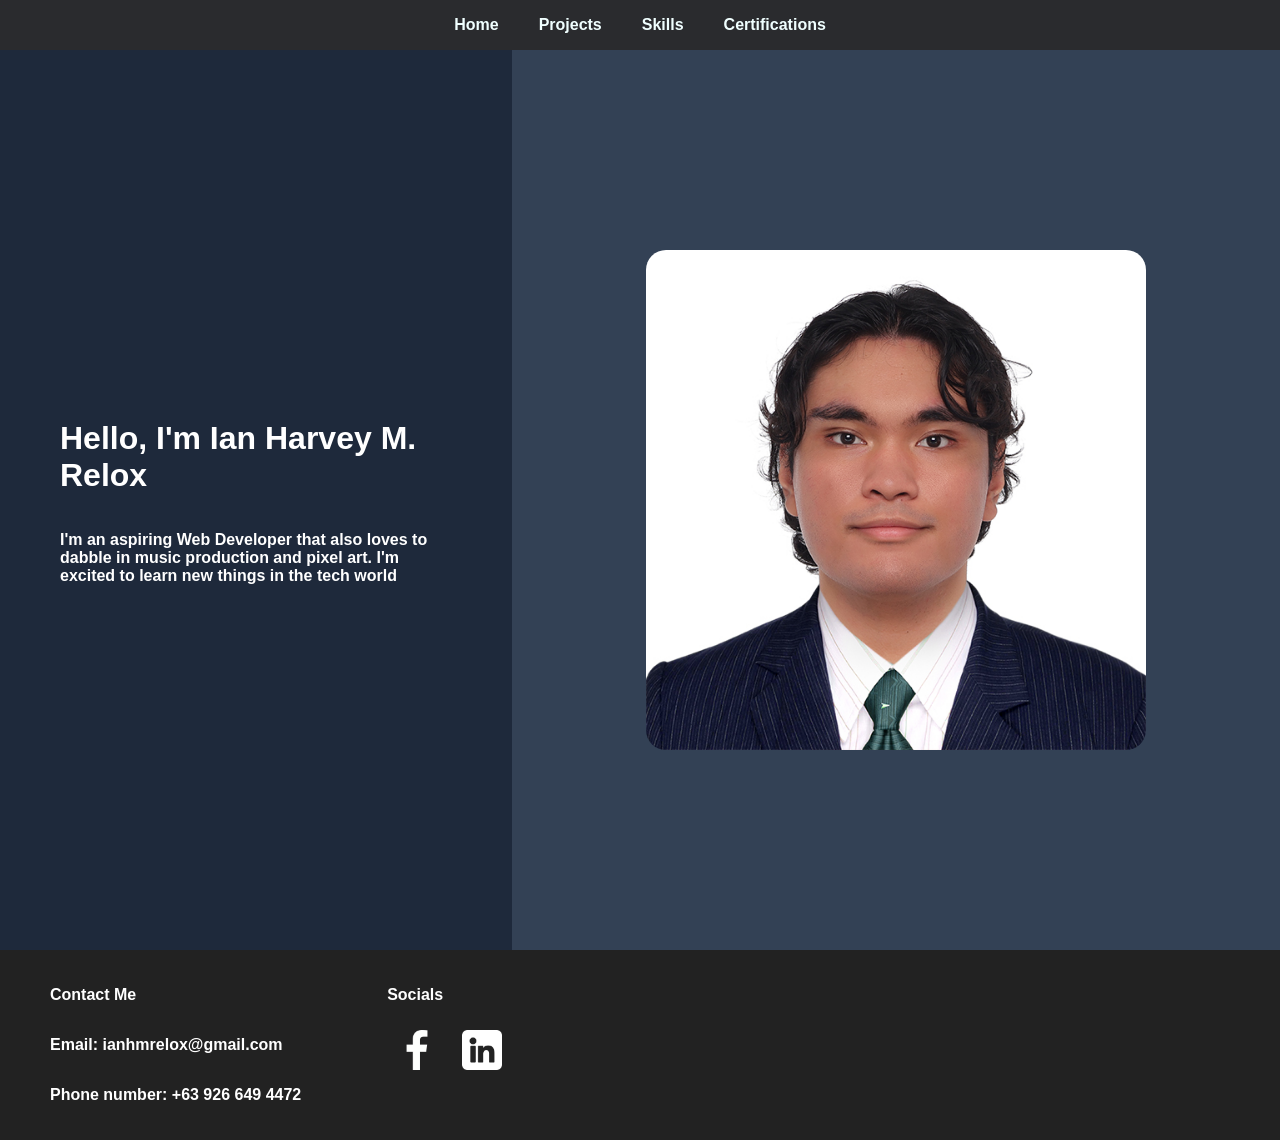
<file: index.html>
<!DOCTYPE html>
<html lang="en">
<head>
    <meta charset="UTF-8">
    <meta name="viewport" content="width=device-width, initial-scale=1.0">
    <link rel="stylesheet" href="assets/style.css">
    <title>Ian Relox Portfolio</title>
</head>
<body>
    
    <nav>
        <a href="index.html">Home</a>
        <a href="pages/projects/index.html">Projects</a>
        <a href="pages/eAndS/index.html">Skills</a>
        <a href="pages/certifications/index.html">Certifications</a>
    </nav>

    <main class="home-container">
        <div class="left-side">
            <h1>Hello, I'm Ian Harvey M. Relox</h1>
            <p>I'm an aspiring Web Developer that also loves to dabble in music production and pixel art. I'm excited to learn new things in the tech world</p>
        </div>

        <div class="right-side">
            <img src="assets/img/Ian.jpg">
        </div>
    </main>

    <footer>
        <div class="footer-container">
            <p>Contact Me</p>
            <p>Email: ianhmrelox@gmail.com</p>
            <p>Phone number: +63 926 649 4472</p>
        </div>
        <div class="footer-container">
            <p>Socials</p>
            <div>
            <a href=https://www.facebook.com/ianharvey.relox><img src="assets/img/facebook.png"></a>
            <a href=https://www.linkedin.com/in/ian-harvey-relox-42bb7a380/><img src="assets/img/linkedin.png"></a>
            </div>
        </div>
    </footer>

</body>
</html>
</file>
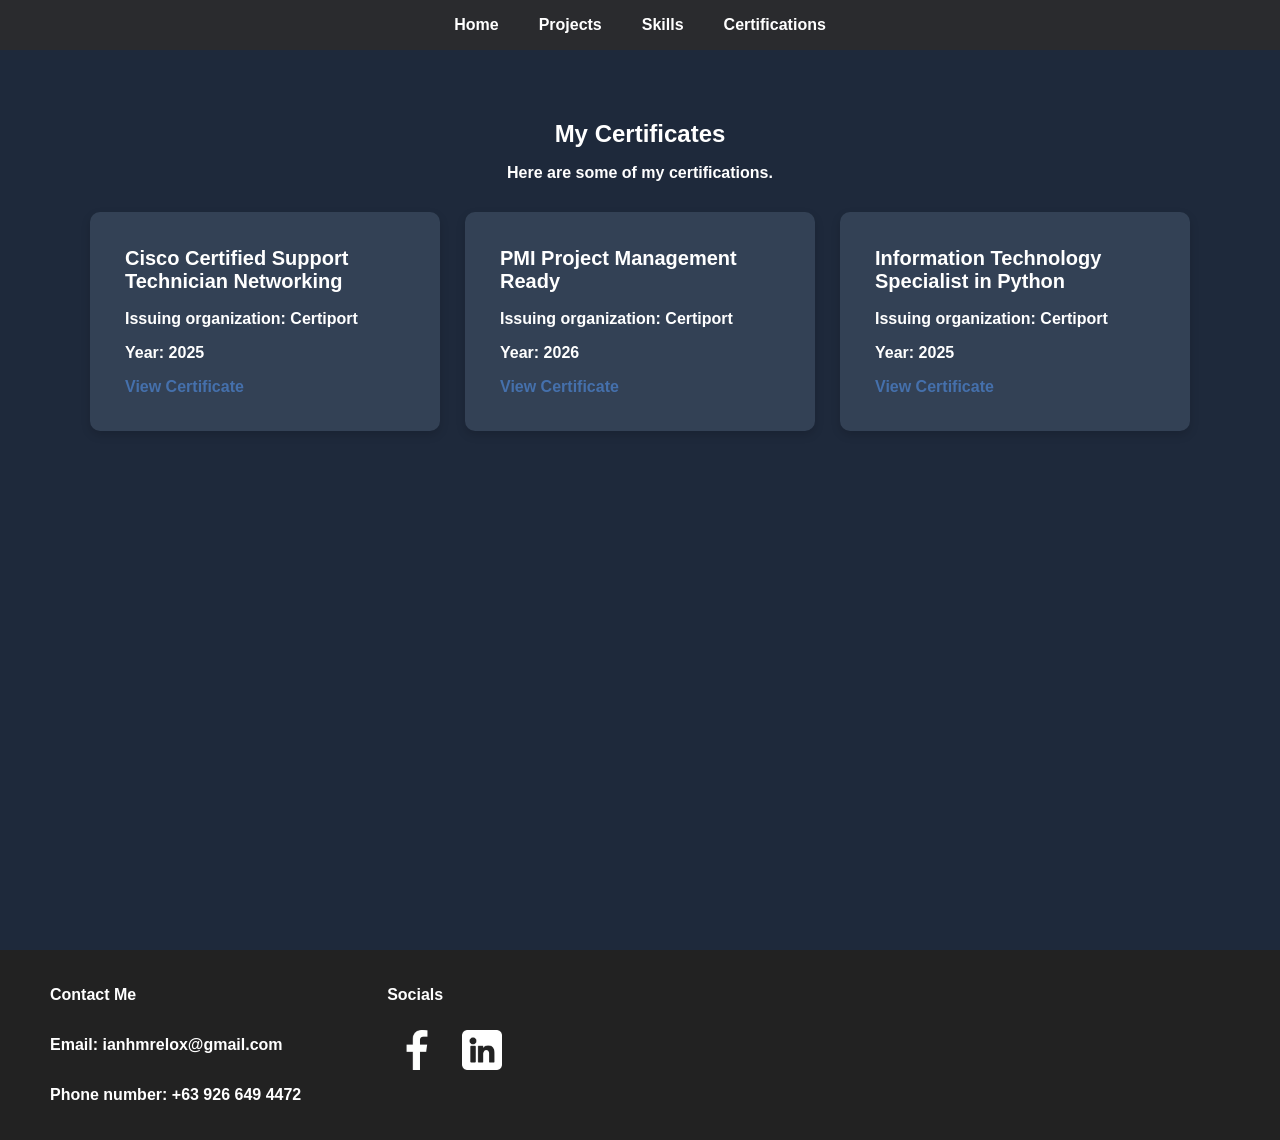
<file: pages/certifications/index.html>
<!DOCTYPE html>
<html lang="en">
<head>
    <meta charset="UTF-8">
    <meta name="viewport" content="width=device-width, initial-scale=1.0">
    <link rel="stylesheet" href="assets/style.css">
    <title>Ian Relox Portfolio</title>
</head>
<body>

    <nav>
        <a href="../../">Home</a>
        <a href="../projects/index.html">Projects</a>
        <a href="../eAndS/index.html">Skills</a>
        <a href="index.html">Certifications</a>
    </nav>

    <main class="home-container">
    <section class="skills-section">
    <h1>My Certificates</h1>
    <p>Here are some of my certifications.</p>

        <div class="skills-grid">

            <article class="skill-card">
                <h2>Cisco Certified Support Technician Networking</h2>
                <p><strong>Issuing organization:</strong> Certiport</p>
                <p><strong>Year:</strong> 2025</p>
                <a href="https://www.certiport.com/Portal/Pages/CredentialVerification.aspx?code=eMYe-4wyd">View Certificate</a>
            </article>

            <article class="skill-card">
                <h2>PMI Project Management Ready</h2>
                <p><strong>Issuing organization:</strong> Certiport</p>
                <p><strong>Year:</strong> 2026</p>
                <a href="https://www.certiport.com/Portal/Pages/CredentialVerification.aspx?code=y2NU-DwWK">View Certificate</a>
            </article>

            <article class="skill-card">
                <h2>Information Technology Specialist in Python</h2>
                <p><strong>Issuing organization:</strong> Certiport</p>
                <p><strong>Year:</strong> 2025</p>
                <a href="https://www.certiport.com/Portal/Pages/CredentialVerification.aspx?code=wAcPo-2FvW">View Certificate</a>
            </article>


        </div>
    </section>    
    </main>

    <footer>
        <div class="footer-container">
            <p>Contact Me</p>
            <p>Email: ianhmrelox@gmail.com</p>
            <p>Phone number: +63 926 649 4472</p>
        </div>
        <div class="footer-container">
            <p>Socials</p>
            <div>
            <a href=https://www.facebook.com/ianharvey.relox><img src="assets/img/facebook.png"></a>
            <a href=https://www.linkedin.com/in/ian-harvey-relox-42bb7a380><img src="assets/img/linkedin.png"></a>
            </div>
        </div>
    </footer>
</body>
</html>
</file>
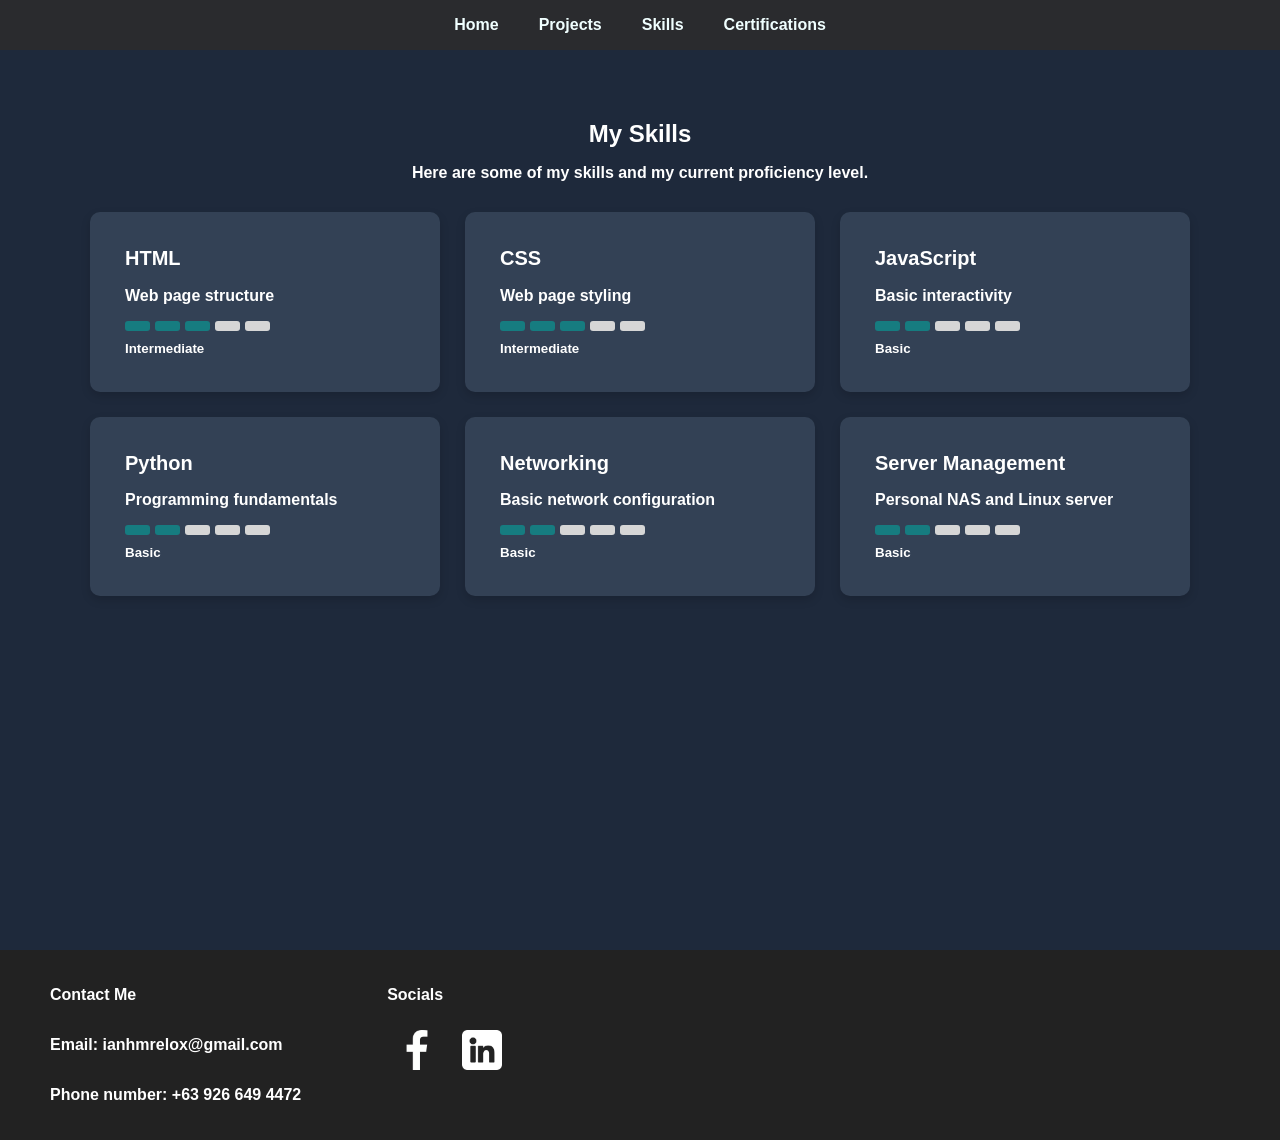
<file: pages/eAndS/index.html>
<!DOCTYPE html>
<html lang="en">
<head>
    <meta charset="UTF-8">
    <meta name="viewport" content="width=device-width, initial-scale=1.0">
    <link rel="stylesheet" href="assets/style.css">
    <title>Ian Relox Portfolio</title>
</head>
<body>

    <nav>
        <a href="../../">Home</a>
        <a href="../projects/index.html">Projects</a>
        <a href="index.html">Skills</a>
        <a href="../certifications/index.html">Certifications</a>
    </nav>

    <main class="home-container">

<section class="skills-section">
    <h1>My Skills</h1>
    <p>Here are some of my skills and my current proficiency level.</p>

    <div class="skills-grid">

        <article class="skill-card">
            <h2>HTML</h2>
            <p>Web page structure</p>
            <div class="rating">
                <span class="active"></span>
                <span class="active"></span>
                <span class="active"></span>
                <span></span>
                <span></span>
            </div>
            <small>Intermediate</small>
        </article>

        <article class="skill-card">
            <h2>CSS</h2>
            <p>Web page styling</p>
            <div class="rating">
                <span class="active"></span>
                <span class="active"></span>
                <span class="active"></span>
                <span></span>
                <span></span>
            </div>
            <small>Intermediate</small>
        </article>

        <article class="skill-card">
            <h2>JavaScript</h2>
            <p>Basic interactivity</p>
            <div class="rating">
                <span class="active"></span>
                <span class="active"></span>
                <span></span>
                <span></span>
                <span></span>
            </div>
            <small>Basic</small>
        </article>

        <article class="skill-card">
            <h2>Python</h2>
            <p>Programming fundamentals</p>
            <div class="rating">
                <span class="active"></span>
                <span class="active"></span>
                <span></span>
                <span></span>
                <span></span>
            </div>
            <small>Basic</small>
        </article>

        <article class="skill-card">
            <h2>Networking</h2>
            <p>Basic network configuration</p>
            <div class="rating">
                <span class="active"></span>
                <span class="active"></span>
                <span></span>
                <span></span>
                <span></span>
            </div>
            <small>Basic</small>
        </article>

        <article class="skill-card">
            <h2>Server Management</h2>
            <p>Personal NAS and Linux server</p>
            <div class="rating">
                <span class="active"></span>
                <span class="active"></span>
                <span></span>
                <span></span>
                <span></span>
            </div>
            <small>Basic</small>
        </article>

    </div>
</section>
    </main>
    <footer>
        <div class="footer-container">
            <p>Contact Me</p>
            <p>Email: ianhmrelox@gmail.com</p>
            <p>Phone number: +63 926 649 4472</p>
        </div>
        <div class="footer-container">
            <p>Socials</p>
            <div>
            <a href=https://www.facebook.com/ianharvey.relox><img src="assets/img/facebook.png"></a>
            <a href=https://www.linkedin.com/in/ian-harvey-relox-42bb7a380><img src="assets/img/linkedin.png"></a>
            </div>
        </div>
    </footer>

</body>
</html>
</file>
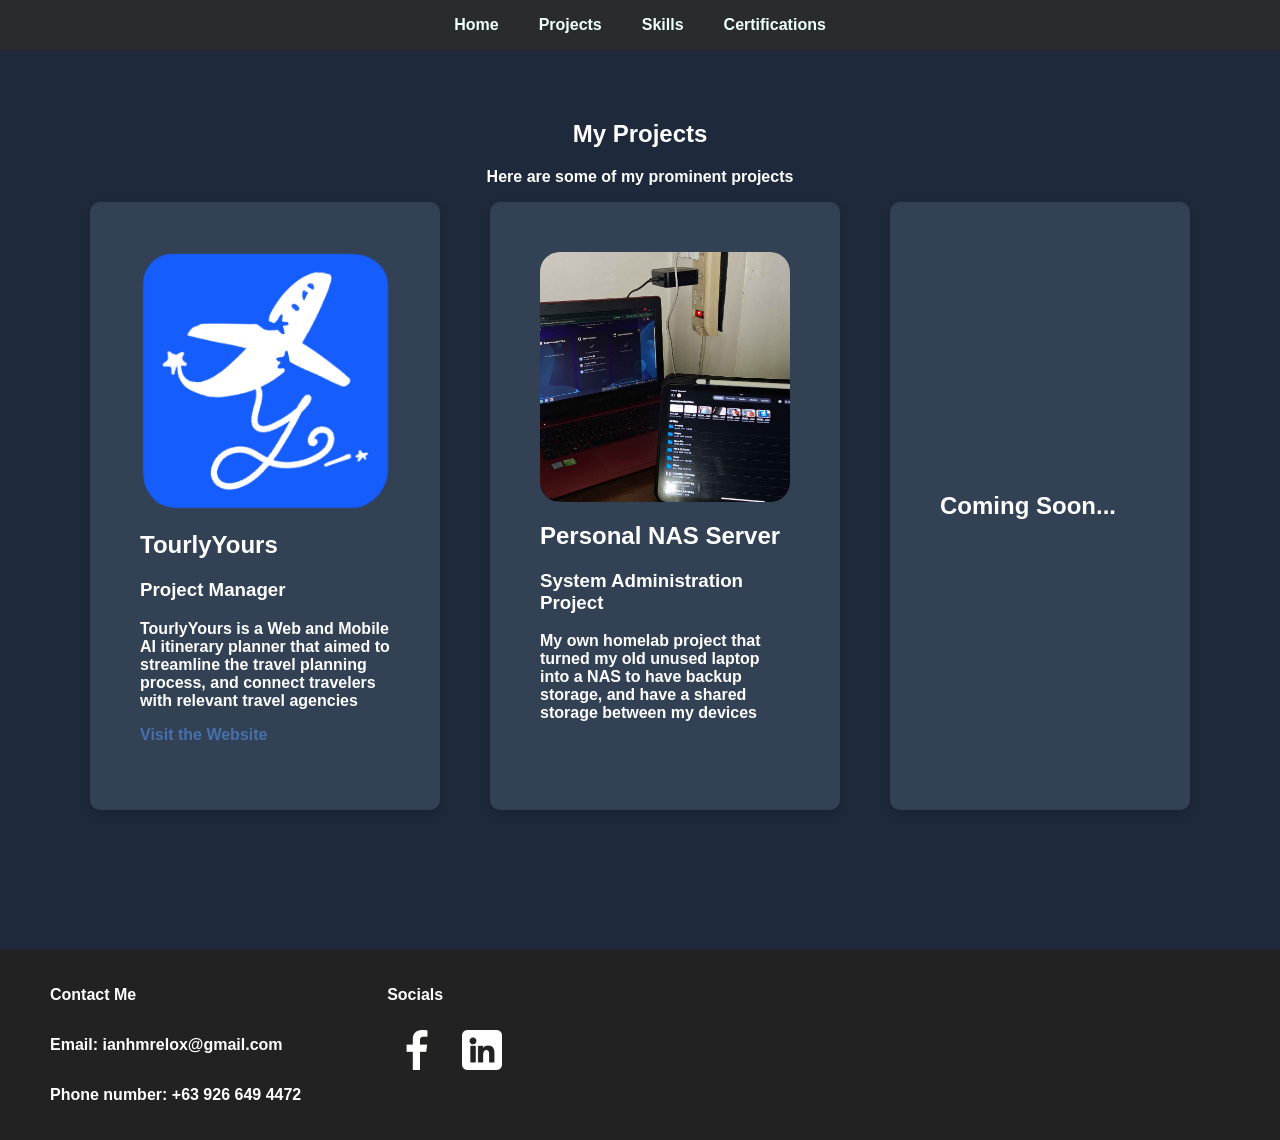
<file: pages/projects/index.html>
<!DOCTYPE html>
<html lang="en">
<head>
    <meta charset="UTF-8">
    <meta name="viewport" content="width=device-width, initial-scale=1.0">
    <link rel="stylesheet" href="assets/style.css">
    <title>Ian Relox Portfolio</title>
</head>
<body>

    <nav>
        <a href="../../">Home</a>
        <a href="index.html">Projects</a>
        <a href="../eAndS/index.html">Skills</a>
        <a href="../certifications/index.html">Certifications</a>
    </nav>

    <main class="home-container">
        <section class="projects">
            <h1>My Projects</h1>
            <p>Here are some of my prominent projects</p>

                <div class="project-grid">
                    <article class="project-card">
                        <img src="assets/img/TourlyYours.png">
                        <h2>TourlyYours</h2>
                        <h3>Project Manager</h3>
                        <p>TourlyYours is a Web and Mobile AI itinerary planner that aimed to streamline the travel planning process, and connect travelers with relevant travel agencies</p>
                        <a href="https://tourlyoursph.com/login"><p>Visit the Website</p></a>
                    </article>

                    <article class="project-card">
                        <img src="assets/img/NAS.jpg">
                        <h2>Personal NAS Server</h2>
                        <h3>System Administration Project</h3>
                        <p>My own homelab project that turned my old unused laptop into a NAS to have backup storage, and have a shared storage between my devices</p>
                    </article>

                    <article class="project-card" id="soon">
                        <h2>Coming Soon...</h2>
                    </article>


                </div>
        </section>
    </main>


    <footer>
        <div class="footer-container">
            <p>Contact Me</p>
            <p>Email: ianhmrelox@gmail.com</p>
            <p>Phone number: +63 926 649 4472</p>
        </div>
        <div class="footer-container">
            <p>Socials</p>
            <div>
            <a href=https://www.facebook.com/ianharvey.relox><img src="assets/img/facebook.png"></a>
            <a href=https://www.linkedin.com/in/ian-harvey-relox-42bb7a380><img src="assets/img/linkedin.png"></a>
            </div>
        </div>
    </footer>

</body>
</html>
</file>
<file: assets/style.css>
* {
    box-sizing: border-box;
}

nav{
    display: flex;
    height: 50px;
    align-items: center;
    justify-content: center;
    background-color:#2A2B2E;
    font-family: Arial, Helvetica, sans-serif;
    font-weight: bold;
}

a {
    text-decoration: none;
    color: azure;
}

nav a{
    padding: 10px;
    padding-left: 20px;
    padding-right: 20px;
    transition: .2s;
}

nav a:hover{
    transform: scale(1.1);
    color: #4570ac;
}

nav a:active{
    transform: scale(0.9);
}

body{
    margin: 0;
    font-family: Arial, Helvetica, sans-serif;

}

.home-container {
    display: flex;
    min-height: 100dvh;
}

.left-side,
.right-side {
    padding: 60px;
}

.left-side{
    width: 40%;
    display: flex;
    flex-direction: column;
    justify-content: center;
    background-color: #1e293b;
    color: white;
}

.left-side > p{
    font-weight: bold;
}

.right-side {
    width: 60%;
    background-color: #334155;
    color: white;
    display: flex;
    flex-direction: column;
    justify-content: center;
    align-items: center;
}

.right-side img {
    height: 500px;
    width: 500px;
    border-radius: 20px;
}

footer {
    display: grid;
    grid-template-columns: 0.4fr 1fr;
    background-color: #222;
    color: white;
    font-family: Arial, Helvetica, sans-serif;
    font-weight: bold;
    padding: 20px 50px;
}

.footer-container{
    width: 30dvh;
    display: flex;
    flex-direction: column;
    justify-content: flex-start;
    color: white;
    
}


footer img{
    width: 40px;
    height: 40px;
    margin: 10px;
    filter: invert(1);
}
</file>
<file: pages/certifications/assets/style.css>
* {
    box-sizing: border-box;
}

nav{
    display: flex;
    height: 50px;
    align-items: center;
    justify-content: center;
    background-color:#2A2B2E;
    font-family: Arial, Helvetica, sans-serif;
    font-weight: bold;
}

a {
    text-decoration: none;
    color: white;
}

nav a{
    padding: 10px;
    padding-left: 20px;
    padding-right: 20px;
    transition: .2s;
}

nav a:hover{
    transform: scale(1.1);
    color: #4570ac;
}

nav a:active{
    transform: scale(0.9);
}

body{
    background-color:#2A2B2E;
    margin: 0;
}

.home-container {
    display: flex;
    min-height: 100dvh;
    
}

.skills-section {
    min-height: 100dvh;
    width: 100%;
    padding: 50px;
    background-color:#1e293b;
    color: white;
    font-family: Arial, Helvetica, sans-serif;
    font-weight: bold;
}

.skills-section h1 {
    text-align: center;
    margin-bottom: 10px;
}

.skills-section > p {
    text-align: center;
    margin-bottom: 30px;
}

.skills-grid {
    display: grid;
    grid-template-columns: repeat(3, 1fr);
    gap: 25px;
    max-width: 1100px;
    margin: 0 auto;
}

.skill-card {
    background-color: #334155;
    padding: 35px;
    border-radius: 10px;
    box-shadow: 0 4px 10px rgba(0, 0, 0, 0.15);
}

.skill-card h2 {
    font-size: 20px;
    margin-top: 0;
}

.skill-card p {
    color: white;
}

.skill-card small {
    color: white;
}

.skill-card a{
    color: #4570ac;
    transition: .2s;
}



footer {
    display: grid;
    grid-template-columns: 0.4fr 1fr;
    background-color: #222;
    color: white;
    padding: 20px 50px;
    font-family: Arial, Helvetica, sans-serif;
    font-weight: bold;
}

.footer-container{
    width: 30dvh;
    display: flex;
    flex-direction: column;
    justify-content: flex-start;
    color: white;
    
}


footer img{
    width: 40px;
    height: 40px;
    margin: 10px;
    filter: invert(1);
}
</file>
<file: pages/eAndS/assets/style.css>
* {
    box-sizing: border-box;
}

nav{
    display: flex;
    height: 50px;
    align-items: center;
    justify-content: center;
    background-color:#2A2B2E;
    font-family: Arial, Helvetica, sans-serif;
    font-weight: bold;
}

a {
    text-decoration: none;
}

nav a{
    padding: 10px;
    padding-left: 20px;
    padding-right: 20px;
    color: azure;
    transition: .2s;
}

nav a:hover{
    transform: scale(1.1);
    color: #4570ac;
}

nav a:active{
    transform: scale(0.9);
}

body{
    background-color:#2A2B2E;
    margin: 0;
    color: white;
    font-family: Arial, Helvetica, sans-serif;
    font-weight: bold;
}

.home-container {
    display: flex;
    flex-direction: column;
    min-height: 100dvh;
}

.skills-section {
    min-height: 100dvh;
    padding: 50px;
    background-color: #1e293b;
    color: white;
}

.skills-section h1 {
    text-align: center;
    margin-bottom: 10px;
    color: white;
}

.skills-section > p {
    text-align: center;
    margin-bottom: 30px;
    color: white;
}

.skills-grid {
    display: grid;
    grid-template-columns: repeat(3, 1fr);
    gap: 25px;
    max-width: 1100px;
    margin: 0 auto;
}

.skill-card {
    background-color: #334155;
    padding: 35px;
    border-radius: 10px;
    box-shadow: 0 4px 10px rgba(0, 0, 0, 0.15);
}

.skill-card h2 {
    font-size: 20px;
    margin-top: 0;
}

.skill-card p {
    color: white;
}

.rating {
    display: flex;
    gap: 5px;
    margin: 15px 0 8px;
}

.rating span {
    width: 25px;
    height: 10px;
    background-color: #d6d6d6;
    border-radius: 3px;
}

.rating span.active {
    background-color: #167c80;
}

.skill-card small {
    color: white;
}

footer {
    display: grid;
    grid-template-columns: 0.4fr 1fr;
    background-color: #222;
    color: white;
    padding: 20px 50px;
    font-family: Arial, Helvetica, sans-serif;
    font-weight: bold;
}

.footer-container{
    width: 30dvh;
    display: flex;
    flex-direction: column;
    justify-content: flex-start;
    color: white;
    
}


footer img{
    width: 40px;
    height: 40px;
    margin: 10px;
    filter: invert(1);
}
</file>
<file: pages/projects/assets/style.css>
* {
    box-sizing: border-box;
}

nav{
    display: flex;
    height: 50px;
    align-items: center;
    justify-content: center;
    background-color:#2A2B2E;
    font-family: Arial, Helvetica, sans-serif;
    font-weight: bold;
}

a {
    text-decoration: none;
}


nav a{
    padding: 10px;
    padding-left: 20px;
    padding-right: 20px;
    color: azure;
    transition: .2s;
}

nav a:hover{
    transform: scale(1.1);
    color: #4570ac;
}

nav a:active{
    transform: scale(0.9);
}

body{
    background-color:#2A2B2E;
    margin: 0;
    color: white;
    font-family: Arial, Helvetica, sans-serif;
    font-weight: bold;
}

.home-container {
    display: flex;
    min-height: 100dvh;
    justify-content: center;
    
}
.projects{
    min-height: 100dvh;
    width: 100%;
    padding: 50px;
    background-color:#1e293b;
    color: white;
    font-family: Arial, Helvetica, sans-serif;
    font-weight: bold;
}

.projects > h1{
    text-align: center;
}

.projects > p{
    text-align: center;
}

.project-grid{
    display: grid;
    grid-template-columns: repeat(3, 1fr);
    gap: 50px;
    max-width: 1100px;
    margin: 0 auto;
}

.project-card{
    background-color: #334155;
    padding: 50px;
    border-radius: 10px;
    box-shadow: 0 4px 10px rgba(0, 0, 0, 0.15);
}

.project-card img{
    width: 250px;
    display: flex;
    justify-content: center;
    border-radius: 20px;
}

.project-card > a{
    color: #4570ac;
}

#soon {
    display: flex;
    flex-direction: column;
    justify-content: center;
}

footer {
    display: grid;
    grid-template-columns: 0.4fr 1fr;
    background-color: #222;
    color: white;
    padding: 20px 50px;
    font-family: Arial, Helvetica, sans-serif;
    font-weight: bold;
}

.footer-container{
    width: 30dvh;
    display: flex;
    flex-direction: column;
    justify-content: flex-start;
    color: white;
    
}


footer img{
    width: 40px;
    height: 40px;
    margin: 10px;
    filter: invert(1);
}
</file>
